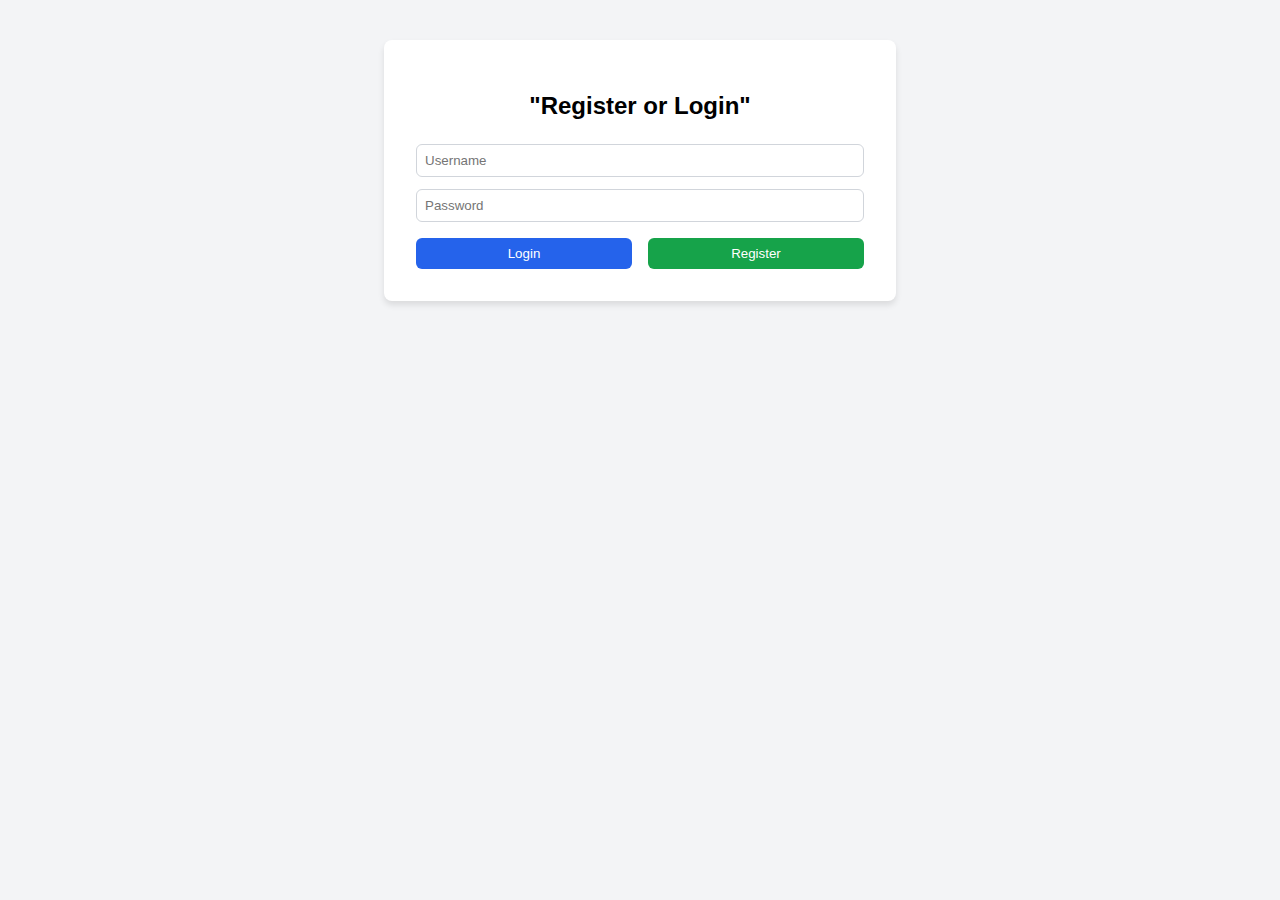
<file: index.html>
<!DOCTYPE html>
<html lang="en">
<head>
    <meta charset="UTF-8">
    <meta name="viewport" content="width=device-width, initial-scale=1.0">
    <title>To-do List</title>
    <link rel="stylesheet" href="style.css">
</head>
<body>
    <div id="auth-section" class="auth-container">
        <h2 class="text-2xl font-bold mb-6 text-center">"Register or Login"</h2>
        
        <div class="form-group mb-4">
            <input type="text" id="username" placeholder="Username" class="form-control">
            <input id="password" type="password" placeholder="Password" class="form-control">
        </div>
        <div class="flex gap-4">
            <button onclick="handleAuth('login')" class="flex-1 btn-primary">Login</button>
            <button onclick="handleAuth('register')" class="flex-1 btn-success">Register</button>
        </div>
        <p id="auth-msg" class="text-danger mt-4 text-center hidden"></p>
    </div>
        
    <div id="app-section" class="app-wrapper hidden">

        <div class="header-bar">
            <h1 class="text-3xl font-bold text-dark"> User: <span id="display-username" class="text-primary"></span></h1>
            <button onclick="logout()" class="btn-danger">Logout</button>
        </div>

        <div class="dashboard-grid">
            <div class="card card-border-primary">
                <p class="text-sm text-muted">All</p>
                <p class="text-2xl font-bold" id="dash-total">0</p>
            </div>
            <div class="card card-border-gray">
                <p class="text-sm text-muted">To DO</p>
                <p class="text-2xl font-bold" id="dash-todo">0</p>
            </div>
            <div class="card card-border-success">
                <p class="text-sm text-muted">Done</p>
                <p class="text-2xl font-bold" id="dash-done">0</p>
            </div>
            <div class="card card-border-danger">
                <p class="text-sm text-muted">Over due</p>
                <p class="text-2xl font-bold" id="dash-overdue">0</p>
            </div>
        </div>

        <div class="content-grid">
            <div class="card">
                <h2 class="text-xl font-bold mb-4">Add New Task</h2>
                <form id="taskForm" class="form-group">
                    <input type="text" id="title" placeholder="Task Title" required class="form-control">
                    <textarea id="description" placeholder="Task Description" class="form-control"></textarea>
                    <select id="category" class="form-control">
                        <option value="General">General</option>
                        <option value="Work">Work</option>
                        <option value="Personal">Personal</option>
                        <option value="Other">Other</option>
                    </select>
                    <input type="date" id="due_date" class="form-control">
                    <button type="submit" class="btn-success w-full">Add Task</button>
                </form>
            </div>

            <div class="card" style="grid-column: span 2;">
                <div class="flex flex-wrap gap-2 mb-4">
                    <input type="text" id="filter-search" placeholder="Filter by category " class="form-control flex-1">
                    <select id="filter-status" class="form-control" style="width: auto;">
                        <option value="">All Statuses</option>
                        <option value="To Do">To Do</option>
                        <option value="Done">Done</option>
                    </select>
                    <button onclick="loadData()" class="btn-secondary">Find</button>
                </div>
                <div id="task-list" class="form-group max-h-500 overflow-y-auto pr-2"></div>
            </div>
        </div>
    </div>

    <script src="script.js"></script>
</body>
</html>
</file>
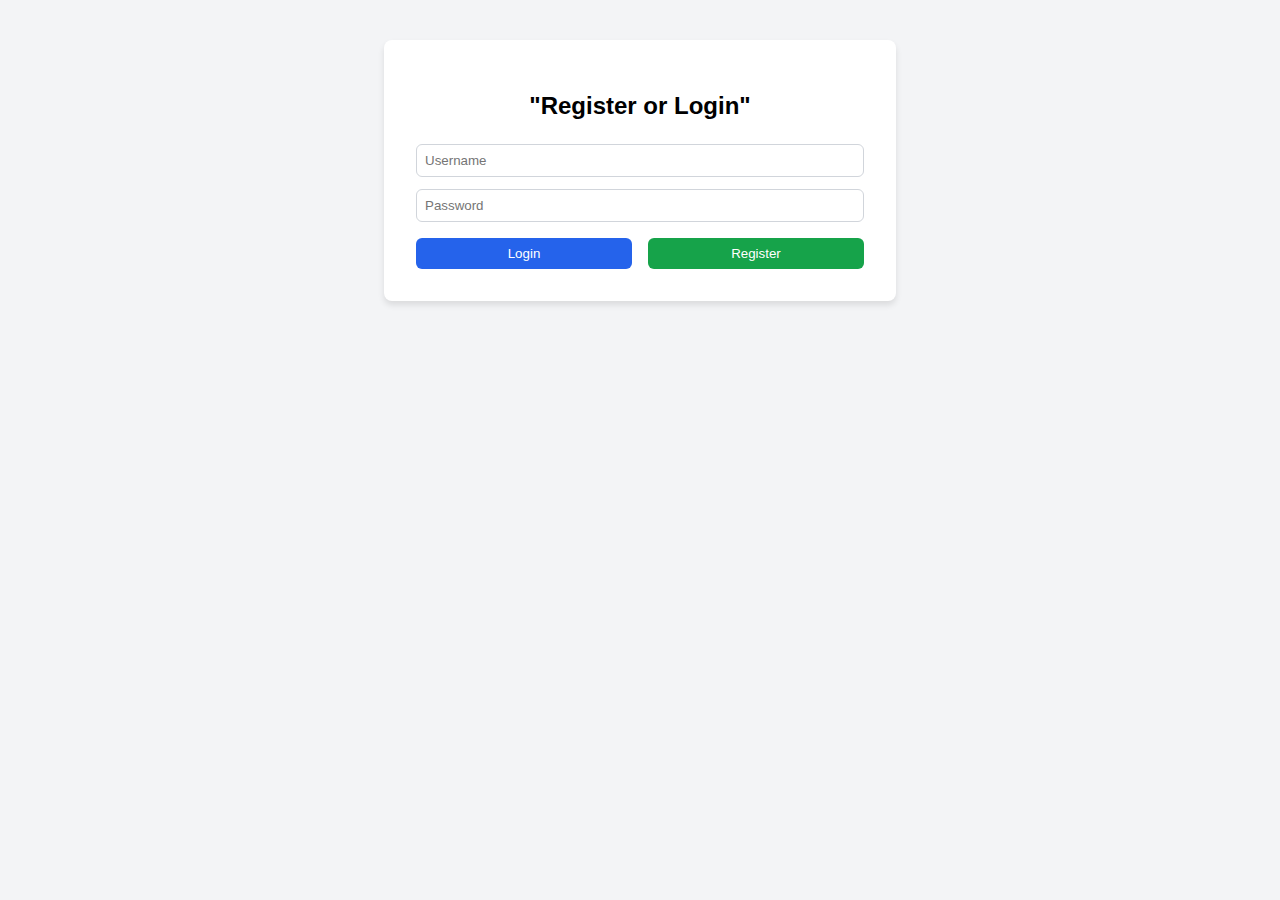
<file: templates/index.html>
<!DOCTYPE html>
<html lang="en">
<head>
    <meta charset="UTF-8">
    <meta name="viewport" content="width=device-width, initial-scale=1.0">
    <title>To-do List</title>
    <link rel="stylesheet" href="/static/style.css">
</head>
<body>
    <div id="auth-section" class="auth-container">
        <h2 class="text-2xl font-bold mb-6 text-center">"Register or Login"</h2>
        
        <div class="form-group mb-4">
            <input type="text" id="username" placeholder="Username" class="form-control">
            <input id="password" type="password" placeholder="Password" class="form-control">
        </div>
        <div class="flex gap-4">
            <button onclick="handleAuth('login')" class="flex-1 btn-primary">Login</button>
            <button onclick="handleAuth('register')" class="flex-1 btn-success">Register</button>
        </div>
        <p id="auth-msg" class="text-danger mt-4 text-center hidden"></p>
    </div>
        
    <div id="app-section" class="app-wrapper hidden">

        <div class="header-bar">
            <h1 class="text-3xl font-bold text-dark"> User: <span id="display-username" class="text-primary"></span></h1>
            <button onclick="logout()" class="btn-danger">Logout</button>
        </div>

        <div class="dashboard-grid">
            <div class="card card-border-primary">
                <p class="text-sm text-muted">All</p>
                <p class="text-2xl font-bold" id="dash-total">0</p>
            </div>
            <div class="card card-border-gray">
                <p class="text-sm text-muted">To DO</p>
                <p class="text-2xl font-bold" id="dash-todo">0</p>
            </div>
            <div class="card card-border-success">
                <p class="text-sm text-muted">Done</p>
                <p class="text-2xl font-bold" id="dash-done">0</p>
            </div>
            <div class="card card-border-danger">
                <p class="text-sm text-muted">Over due</p>
                <p class="text-2xl font-bold" id="dash-overdue">0</p>
            </div>
        </div>

        <div class="content-grid">
            <div class="card">
                <h2 class="text-xl font-bold mb-4">Add New Task</h2>
                <form id="taskForm" class="form-group">
                    <input type="text" id="title" placeholder="Task Title" required class="form-control">
                    <textarea id="description" placeholder="Task Description" class="form-control"></textarea>
                    <select id="category" class="form-control">
                        <option value="General">General</option>
                        <option value="Work">Work</option>
                        <option value="Personal">Personal</option>
                        <option value="Other">Other</option>
                    </select>
                    <input type="date" id="due_date" class="form-control">
                    <button type="submit" class="btn-success w-full">Add Task</button>
                </form>
            </div>

            <div class="card" style="grid-column: span 2;">
                <div class="flex flex-wrap gap-2 mb-4">
                    <input type="text" id="filter-search" placeholder="Filter by category " class="form-control flex-1">
                    <select id="filter-status" class="form-control" style="width: auto;">
                        <option value="">All Statuses</option>
                        <option value="To Do">To Do</option>
                        <option value="Done">Done</option>
                    </select>
                    <button onclick="loadData()" class="btn-secondary">Find</button>
                </div>
                <div id="task-list" class="form-group max-h-500 overflow-y-auto pr-2"></div>
            </div>
        </div>
    </div>

    <script src="/static/script.js"></script>
</body>
</html>
</file>
<file: style.css>
:root {

    --blue: #2563eb;
    --blue-dark: #1d4ed8;
    --blue-light: #3b82f6;
    
    --green: #16a34a;
    --green-dark: #15803d;
    --green-light: #22c55e;
    --green-bg: #dcfce7;
    --green-text: #166534;
    
    --red: #dc2626;
    --red-dark: #b91c1c;
    --red-light: #ef4444;
    --red-bg: #fee2e2;
    --red-text: #7f1d1d;
    
    --orange: #ea580c;
    --orange-bg: #fed7aa;
    
    --gray-50: #f9fafb;
    --gray-100: #f3f4f6;
    --gray-200: #e5e7eb;
    --gray-300: #d1d5db;
    --gray-400: #9ca3af;
    --gray-500: #6b7280;
    --gray-800: #1f2937;
    --gray-900: #111827;
    
    --info: #3b82f6;
    --info-bg: #dbeafe;
    --info-text: #1e40af;
    
    --white: #ffffff;
}

body {
    font-family: 'Arial', sans-serif;
    background-color: var(--gray-100);
}


.btn-primary {
    background-color: var(--blue);
    color: var(--white);
    border: none;
    padding: 0.5rem;
    border-radius: 0.375rem;
    cursor: pointer;
    transition: background-color 0.2s;
}

.btn-primary:hover {
    background-color: var(--blue-dark);
}

.btn-success {
    background-color: var(--green);
    color: var(--white);
    border: none;
    padding: 0.5rem;
    border-radius: 0.375rem;
    cursor: pointer;
    transition: background-color 0.2s;
}

.btn-success:hover {
    background-color: var(--green-dark);
}

.btn-danger {
    background-color: var(--red);
    color: var(--white);
    border: none;
    padding: 0.375rem 1rem;
    border-radius: 0.375rem;
    cursor: pointer;
    transition: background-color 0.2s;
}

.btn-danger:hover {
    background-color: var(--red-dark);
}

.btn-secondary {
    background-color: var(--gray-200);
    color: var(--gray-800);
    border: none;
    padding: 0.5rem;
    border-radius: 0.375rem;
    cursor: pointer;
    transition: background-color 0.2s;
}

.btn-secondary:hover {
    background-color: var(--gray-300);
}


.badge-success {
    background-color: var(--green-bg);
    color: var(--green-light);
    padding: 0.25rem 0.5rem;
    border-radius: 0.25rem;
    font-weight: bold;
    font-size: 0.875rem;
}


.badge-danger {
    background-color: var(--red-bg);
    color: var(--red-text);
    padding: 0.25rem 0.5rem;
    border-radius: 0.25rem;
    font-weight: bold;
    font-size: 0.875rem;
}

.badge-info {
    background-color: var(--info-bg);
    color: var(--info-text);
    padding: 0.25rem 0.5rem;
    border-radius: 0.25rem;
    font-weight: bold;
    font-size: 0.875rem;
}


.card {
    background-color: var(--white);
    padding: 1.5rem;
    border-radius: 0.5rem;
    box-shadow: 0 1px 3px rgba(0, 0, 0, 0.1);
}

.card-border-primary {
    border-left: 0.25rem solid var(--blue);
}

.card-border-success {
    border-left: 0.25rem solid var(--green);
}

.card-border-danger {
    border-left: 0.25rem solid var(--red);
}

.card-border-gray {
    border-left: 0.25rem solid var(--gray-400);
}


.text-primary {
    color: var(--blue);
}

.text-muted {
    color: var(--gray-500);
}

.text-dark {
    color: var(--gray-800);
}

.text-danger {
    color: var(--red);
}

.text-danger:hover {
    text-decoration: underline;
    cursor: pointer;
}


input[type="text"],
input[type="date"],
textarea,
select {
    border-color: var(--gray-300);
}

input[type="text"]:focus,
input[type="date"]:focus,
textarea:focus,
select:focus {
    outline: none;
    border-color: var(--blue);
    box-shadow: 0 0 0 3px rgba(37, 99, 235, 0.1);
}

/* Utility Classes */
.container {
    max-width: 1280px;
    margin: 0 auto;
}

.flex {
    display: flex;
}

.flex-col {
    flex-direction: column;
}

.flex-wrap {
    flex-wrap: wrap;
}

.flex-1 {
    flex: 1;
}

.justify-between {
    justify-content: space-between;
}

.justify-center {
    justify-content: center;
}

.items-center {
    align-items: center;
}

.items-start {
    align-items: flex-start;
}

.items-end {
    align-items: flex-end;
}

.grid {
    display: grid;
}

.grid-cols-1 {
    grid-template-columns: repeat(1, minmax(0, 1fr));
}

.grid-cols-2 {
    grid-template-columns: repeat(2, minmax(0, 1fr));
}

.grid-cols-3 {
    grid-template-columns: repeat(3, minmax(0, 1fr));
}

.grid-cols-5 {
    grid-template-columns: repeat(5, minmax(0, 1fr));
}

@media (min-width: 768px) {
    .md\:grid-cols-3 {
        grid-template-columns: repeat(3, minmax(0, 1fr));
    }
    
    .md\:grid-cols-5 {
        grid-template-columns: repeat(5, minmax(0, 1fr));
    }
}

/* Spacing */
.gap-1 { gap: 0.25rem; }
.gap-2 { gap: 0.5rem; }
.gap-3 { gap: 0.75rem; }
.gap-4 { gap: 1rem; }
.gap-6 { gap: 1.5rem; }

.space-y-1 > * { margin-top: 0.25rem; }
.space-y-1 > *:first-child { margin-top: 0; }
.space-y-2 > * { margin-top: 0.5rem; }
.space-y-2 > *:first-child { margin-top: 0; }
.space-y-3 > * { margin-top: 0.75rem; }
.space-y-3 > *:first-child { margin-top: 0; }
.space-y-6 > * { margin-top: 1.5rem; }
.space-y-6 > *:first-child { margin-top: 0; }

.space-x-1 > * { margin-left: 0.25rem; }
.space-x-1 > *:first-child { margin-left: 0; }

.mb-1 { margin-bottom: 0.25rem; }
.mb-2 { margin-bottom: 0.5rem; }
.mb-3 { margin-bottom: 0.75rem; }
.mb-4 { margin-bottom: 1rem; }
.mb-6 { margin-bottom: 1.5rem; }

.mt-1 { margin-top: 0.25rem; }
.mt-2 { margin-top: 0.5rem; }
.mt-4 { margin-top: 1rem; }
.mt-10 { margin-top: 2.5rem; }

.p-1 { padding: 0.25rem; }
.p-2 { padding: 0.5rem; }
.p-3 { padding: 0.75rem; }
.p-4 { padding: 1rem; }
.p-6 { padding: 1.5rem; }
.p-8 { padding: 2rem; }

.px-2 { padding-left: 0.5rem; padding-right: 0.5rem; }
.px-4 { padding-left: 1rem; padding-right: 1rem; }

.py-1 { padding-top: 0.25rem; padding-bottom: 0.25rem; }
.py-2 { padding-top: 0.5rem; padding-bottom: 0.5rem; }

.pr-2 { padding-right: 0.5rem; }

/* Sizing */
.w-full { width: 100%; }

.max-w-md {
    max-width: 28rem;
}

.max-w-5xl {
    max-width: 64rem;
}
/* Borders and Radius */
.rounded {
    border-radius: 0.375rem;
}

.rounded-lg {
    border-radius: 0.5rem;
}

.border {
    border: 1px solid var(--gray-300);
}

.shadow {
    box-shadow: 0 1px 3px rgba(0, 0, 0, 0.1);
}

.shadow-md {
    box-shadow: 0 4px 6px rgba(0, 0, 0, 0.1);
}

/* Text Sizing */
.text-sm {
    font-size: 0.875rem;
}

.text-lg {
    font-size: 1.125rem;
}

.text-xl {
    font-size: 1.25rem;
}

.text-2xl {
    font-size: 1.5rem;
}

.text-3xl {
    font-size: 1.875rem;
}

/* Text Styles */
.font-bold {
    font-weight: bold;
}

.text-center {
    text-align: center;
}

/* Display */
.hidden {
    display: none !important;;
}

.block {
    display: block;
}

.inline-block {
    display: inline-block;
}


.overflow-y-auto {
    overflow-y: auto;
}

.overflow-x-auto {
    overflow-x: auto;
}

.max-h-500 {
    max-height: 500px;
}

/* Hover Effects */
.hover\:shadow-md:hover {
    box-shadow: 0 4px 6px rgba(0, 0, 0, 0.1);
}

/* Transitions */
.transition {
    transition: all 0.2s ease;
}

/*Web layout*/
.auth-container {
    max-width: 28rem;
    margin: 2.5rem auto 0 auto;
    background-color: var(--white);
    padding: 2rem;
    border-radius: 0.5rem;
    box-shadow: 0 4px 6px rgba(0, 0, 0, 0.1);
}

.app-wrapper {
    max-width: 64rem;
    margin: 0 auto;
    display: flex;
    flex-direction: column;
    gap: 1.5rem;
}

.dashboard-grid {
    display: grid;
    grid-template-columns: repeat(2, minmax(0, 1fr));
    gap: 1rem;
}

@media (min-width: 768px) {
    .dashboard-grid { grid-template-columns: repeat(4, minmax(0, 1fr));}
}

.content-grid {
    display: grid;
    grid-template-columns: 1fr;
    gap: 1.5rem;
}

@media (min-width: 768px) {
    .content-grid { grid-template-columns: repeat(3, minmax(0, 1fr));}
}

.form-group {
    display: flex;
    flex-direction: column;
    gap: 0.75rem;
}

.form-control {
    width: 100%;
    padding: 0.5rem;
    border: 1px solid var(--gray-300);
    border-radius: 0.375rem;
    box-sizing: border-box;
}

.header-bar {
    display: flex;
    justify-content: space-between;
    align-items: center;
}
</file>
<file: static/style.css>
:root {

    --blue: #2563eb;
    --blue-dark: #1d4ed8;
    --blue-light: #3b82f6;
    
    --green: #16a34a;
    --green-dark: #15803d;
    --green-light: #22c55e;
    --green-bg: #dcfce7;
    --green-text: #166534;
    
    --red: #dc2626;
    --red-dark: #b91c1c;
    --red-light: #ef4444;
    --red-bg: #fee2e2;
    --red-text: #7f1d1d;
    
    --orange: #ea580c;
    --orange-bg: #fed7aa;
    
    --gray-50: #f9fafb;
    --gray-100: #f3f4f6;
    --gray-200: #e5e7eb;
    --gray-300: #d1d5db;
    --gray-400: #9ca3af;
    --gray-500: #6b7280;
    --gray-800: #1f2937;
    --gray-900: #111827;
    
    --info: #3b82f6;
    --info-bg: #dbeafe;
    --info-text: #1e40af;
    
    --white: #ffffff;
}

body {
    font-family: 'Arial', sans-serif;
    background-color: var(--gray-100);
}


.btn-primary {
    background-color: var(--blue);
    color: var(--white);
    border: none;
    padding: 0.5rem;
    border-radius: 0.375rem;
    cursor: pointer;
    transition: background-color 0.2s;
}

.btn-primary:hover {
    background-color: var(--blue-dark);
}

.btn-success {
    background-color: var(--green);
    color: var(--white);
    border: none;
    padding: 0.5rem;
    border-radius: 0.375rem;
    cursor: pointer;
    transition: background-color 0.2s;
}

.btn-success:hover {
    background-color: var(--green-dark);
}

.btn-danger {
    background-color: var(--red);
    color: var(--white);
    border: none;
    padding: 0.375rem 1rem;
    border-radius: 0.375rem;
    cursor: pointer;
    transition: background-color 0.2s;
}

.btn-danger:hover {
    background-color: var(--red-dark);
}

.btn-secondary {
    background-color: var(--gray-200);
    color: var(--gray-800);
    border: none;
    padding: 0.5rem;
    border-radius: 0.375rem;
    cursor: pointer;
    transition: background-color 0.2s;
}

.btn-secondary:hover {
    background-color: var(--gray-300);
}


.badge-success {
    background-color: var(--green-bg);
    color: var(--green-light);
    padding: 0.25rem 0.5rem;
    border-radius: 0.25rem;
    font-weight: bold;
    font-size: 0.875rem;
}


.badge-danger {
    background-color: var(--red-bg);
    color: var(--red-text);
    padding: 0.25rem 0.5rem;
    border-radius: 0.25rem;
    font-weight: bold;
    font-size: 0.875rem;
}

.badge-info {
    background-color: var(--info-bg);
    color: var(--info-text);
    padding: 0.25rem 0.5rem;
    border-radius: 0.25rem;
    font-weight: bold;
    font-size: 0.875rem;
}


.card {
    background-color: var(--white);
    padding: 1.5rem;
    border-radius: 0.5rem;
    box-shadow: 0 1px 3px rgba(0, 0, 0, 0.1);
}

.card-border-primary {
    border-left: 0.25rem solid var(--blue);
}

.card-border-success {
    border-left: 0.25rem solid var(--green);
}

.card-border-danger {
    border-left: 0.25rem solid var(--red);
}

.card-border-gray {
    border-left: 0.25rem solid var(--gray-400);
}


.text-primary {
    color: var(--blue);
}

.text-muted {
    color: var(--gray-500);
}

.text-dark {
    color: var(--gray-800);
}

.text-danger {
    color: var(--red);
}

.text-danger:hover {
    text-decoration: underline;
    cursor: pointer;
}


input[type="text"],
input[type="date"],
textarea,
select {
    border-color: var(--gray-300);
}

input[type="text"]:focus,
input[type="date"]:focus,
textarea:focus,
select:focus {
    outline: none;
    border-color: var(--blue);
    box-shadow: 0 0 0 3px rgba(37, 99, 235, 0.1);
}

/* Utility Classes */
.container {
    max-width: 1280px;
    margin: 0 auto;
}

.flex {
    display: flex;
}

.flex-col {
    flex-direction: column;
}

.flex-wrap {
    flex-wrap: wrap;
}

.flex-1 {
    flex: 1;
}

.justify-between {
    justify-content: space-between;
}

.justify-center {
    justify-content: center;
}

.items-center {
    align-items: center;
}

.items-start {
    align-items: flex-start;
}

.items-end {
    align-items: flex-end;
}

.grid {
    display: grid;
}

.grid-cols-1 {
    grid-template-columns: repeat(1, minmax(0, 1fr));
}

.grid-cols-2 {
    grid-template-columns: repeat(2, minmax(0, 1fr));
}

.grid-cols-3 {
    grid-template-columns: repeat(3, minmax(0, 1fr));
}

.grid-cols-5 {
    grid-template-columns: repeat(5, minmax(0, 1fr));
}

@media (min-width: 768px) {
    .md\:grid-cols-3 {
        grid-template-columns: repeat(3, minmax(0, 1fr));
    }
    
    .md\:grid-cols-5 {
        grid-template-columns: repeat(5, minmax(0, 1fr));
    }
}

/* Spacing */
.gap-1 { gap: 0.25rem; }
.gap-2 { gap: 0.5rem; }
.gap-3 { gap: 0.75rem; }
.gap-4 { gap: 1rem; }
.gap-6 { gap: 1.5rem; }

.space-y-1 > * { margin-top: 0.25rem; }
.space-y-1 > *:first-child { margin-top: 0; }
.space-y-2 > * { margin-top: 0.5rem; }
.space-y-2 > *:first-child { margin-top: 0; }
.space-y-3 > * { margin-top: 0.75rem; }
.space-y-3 > *:first-child { margin-top: 0; }
.space-y-6 > * { margin-top: 1.5rem; }
.space-y-6 > *:first-child { margin-top: 0; }

.space-x-1 > * { margin-left: 0.25rem; }
.space-x-1 > *:first-child { margin-left: 0; }

.mb-1 { margin-bottom: 0.25rem; }
.mb-2 { margin-bottom: 0.5rem; }
.mb-3 { margin-bottom: 0.75rem; }
.mb-4 { margin-bottom: 1rem; }
.mb-6 { margin-bottom: 1.5rem; }

.mt-1 { margin-top: 0.25rem; }
.mt-2 { margin-top: 0.5rem; }
.mt-4 { margin-top: 1rem; }
.mt-10 { margin-top: 2.5rem; }

.p-1 { padding: 0.25rem; }
.p-2 { padding: 0.5rem; }
.p-3 { padding: 0.75rem; }
.p-4 { padding: 1rem; }
.p-6 { padding: 1.5rem; }
.p-8 { padding: 2rem; }

.px-2 { padding-left: 0.5rem; padding-right: 0.5rem; }
.px-4 { padding-left: 1rem; padding-right: 1rem; }

.py-1 { padding-top: 0.25rem; padding-bottom: 0.25rem; }
.py-2 { padding-top: 0.5rem; padding-bottom: 0.5rem; }

.pr-2 { padding-right: 0.5rem; }

/* Sizing */
.w-full { width: 100%; }

.max-w-md {
    max-width: 28rem;
}

.max-w-5xl {
    max-width: 64rem;
}
/* Borders and Radius */
.rounded {
    border-radius: 0.375rem;
}

.rounded-lg {
    border-radius: 0.5rem;
}

.border {
    border: 1px solid var(--gray-300);
}

.shadow {
    box-shadow: 0 1px 3px rgba(0, 0, 0, 0.1);
}

.shadow-md {
    box-shadow: 0 4px 6px rgba(0, 0, 0, 0.1);
}

/* Text Sizing */
.text-sm {
    font-size: 0.875rem;
}

.text-lg {
    font-size: 1.125rem;
}

.text-xl {
    font-size: 1.25rem;
}

.text-2xl {
    font-size: 1.5rem;
}

.text-3xl {
    font-size: 1.875rem;
}

/* Text Styles */
.font-bold {
    font-weight: bold;
}

.text-center {
    text-align: center;
}

/* Display */
.hidden {
    display: none !important;;
}

.block {
    display: block;
}

.inline-block {
    display: inline-block;
}


.overflow-y-auto {
    overflow-y: auto;
}

.overflow-x-auto {
    overflow-x: auto;
}

.max-h-500 {
    max-height: 500px;
}

/* Hover Effects */
.hover\:shadow-md:hover {
    box-shadow: 0 4px 6px rgba(0, 0, 0, 0.1);
}

/* Transitions */
.transition {
    transition: all 0.2s ease;
}

/*Web layout*/
.auth-container {
    max-width: 28rem;
    margin: 2.5rem auto 0 auto;
    background-color: var(--white);
    padding: 2rem;
    border-radius: 0.5rem;
    box-shadow: 0 4px 6px rgba(0, 0, 0, 0.1);
}

.app-wrapper {
    max-width: 64rem;
    margin: 0 auto;
    display: flex;
    flex-direction: column;
    gap: 1.5rem;
}

.dashboard-grid {
    display: grid;
    grid-template-columns: repeat(2, minmax(0, 1fr));
    gap: 1rem;
}

@media (min-width: 768px) {
    .dashboard-grid { grid-template-columns: repeat(4, minmax(0, 1fr));}
}

.content-grid {
    display: grid;
    grid-template-columns: 1fr;
    gap: 1.5rem;
}

@media (min-width: 768px) {
    .content-grid { grid-template-columns: repeat(3, minmax(0, 1fr));}
}

.form-group {
    display: flex;
    flex-direction: column;
    gap: 0.75rem;
}

.form-control {
    width: 100%;
    padding: 0.5rem;
    border: 1px solid var(--gray-300);
    border-radius: 0.375rem;
    box-sizing: border-box;
}

.header-bar {
    display: flex;
    justify-content: space-between;
    align-items: center;
}
</file>
